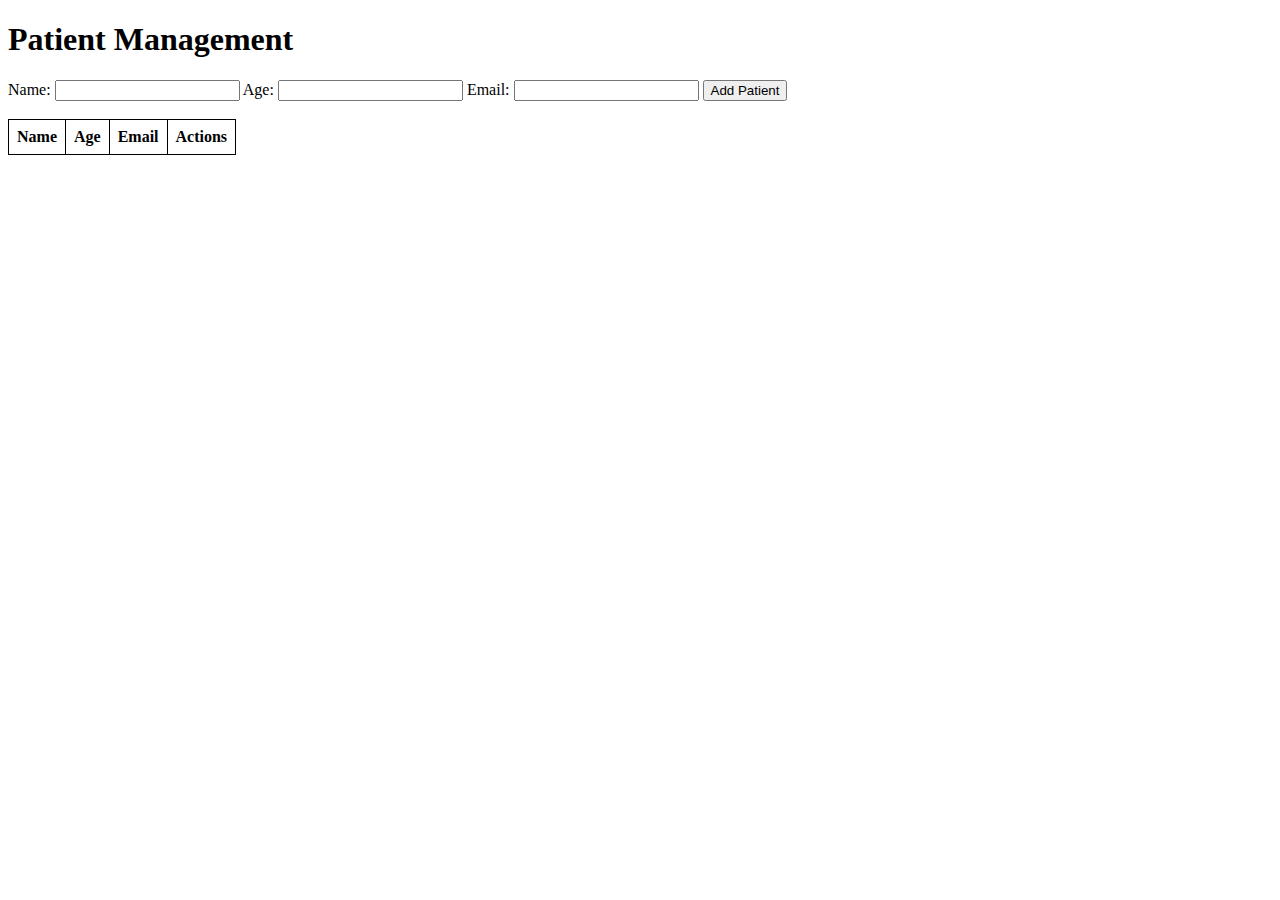
<file: 1_CreateTable/index.html>
<!DOCTYPE html>
<html lang="en">
<head>
    <meta charset="UTF-8">
    <meta name="viewport" content="width=device-width, initial-scale=1.0">
    <title>Patient Management</title>
    <style>
        table, th, td {
            border: 1px solid black;
            border-collapse: collapse;
            padding: 8px;
        }
        th, td {
            text-align: center;
        }
    </style>
</head>
<body>
    <h1>Patient Management</h1>
    <form id="patientForm">
        <label for="name">Name:</label>
        <input type="text" id="name" required>
        <label for="age">Age:</label>
        <input type="number" id="age" required>
        <label for="disease">Email:</label>
        <input type="text" id="disease" required>
        <button type="submit">Add Patient</button>
    </form>
    <br>
    <table>
        <thead>
            <tr>
                <th>Name</th>
                <th>Age</th>
                <th>Email</th>
                <th>Actions</th>
            </tr>
        </thead>
        <tbody id="patientTableBody">
        </tbody>
    </table>
    <script src="app.js"></script>
</body>
</html>
</file>
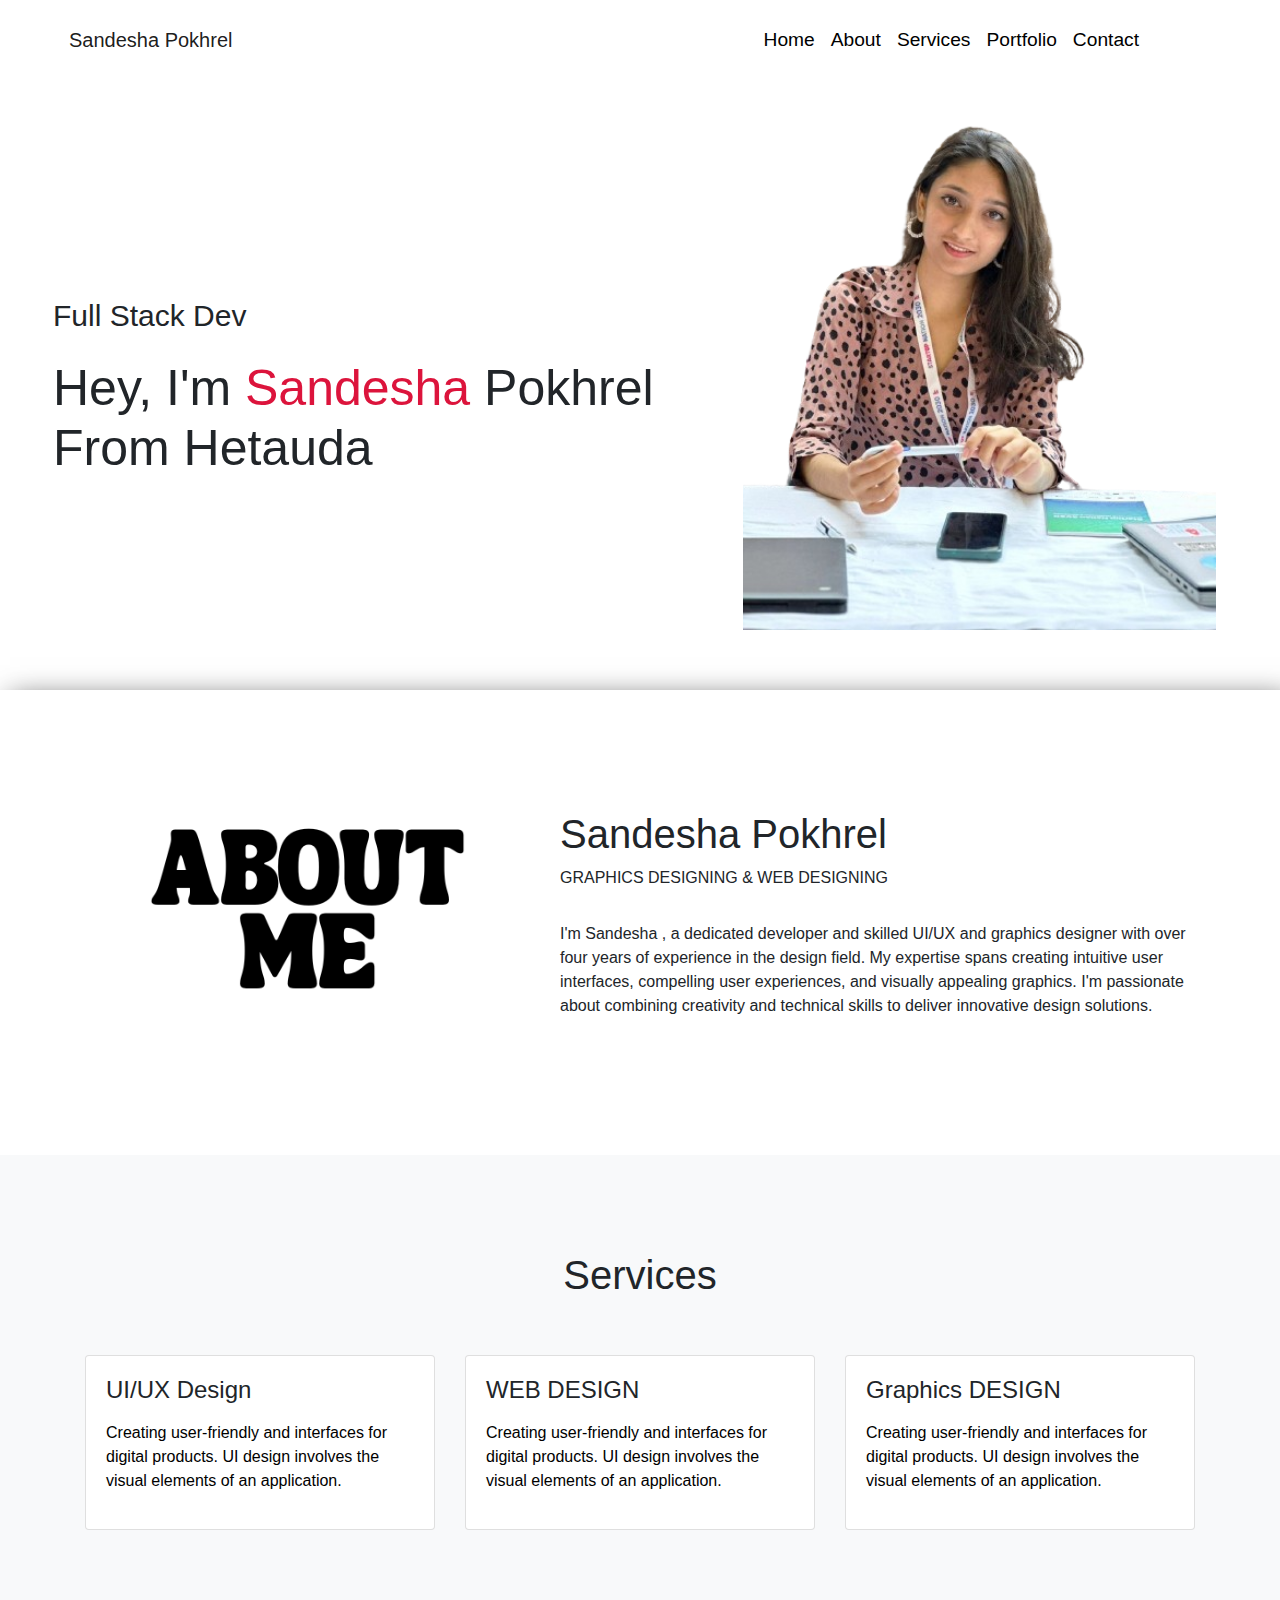
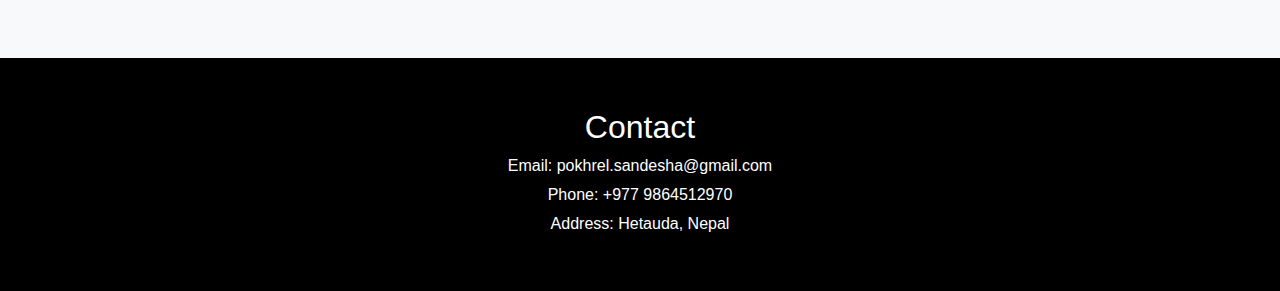
<file: 6_Portfolio/index.html>
<!DOCTYPE html>
<html lang="en">
<head>
    <meta charset="UTF-8">
    <meta name="viewport" content="width=device-width, initial-scale=1.0">
    <title>Sandesha's Portfolio</title>
    <link rel="stylesheet" href="style.css">
    <link href="https://stackpath.bootstrapcdn.com/bootstrap/4.5.2/css/bootstrap.min.css" rel="stylesheet">
    <link rel="stylesheet" href="https://cdnjs.cloudflare.com/ajax/libs/font-awesome/6.6.0/css/all.min.css" integrity="sha512-Kc323vGBEqzTmouAECnVceyQqyqdsSiqLQISBL29aUW4U/M7pSPA/gEUZQqv1cwx4OnYxTxve5UMg5GT6L4JJg==" crossorigin="anonymous" referrerpolicy="no-referrer" />
    
</head>
<body>
    <div id="header">
        <div class="container">
            <nav class="navbar navbar-expand-lg navbar-light">
                <a class="navbar-brand" href="#">Sandesha Pokhrel</a>
                <button class="navbar-toggler" type="button" data-toggle="collapse" data-target="#navbarNav" aria-controls="navbarNav" aria-expanded="false" aria-label="Toggle navigation">
                    <span class="navbar-toggler-icon"></span>
                </button>
                <div class="collapse navbar-collapse" id="navbarNav">
                    <ul class="navbar-nav ml-auto">
                        <li class="nav-item active">
                            <a class="nav-link" href="#">Home</a>
                        </li>
                        <li class="nav-item">
                            <a class="nav-link" href="#">About</a>
                        </li>
                        <li class="nav-item">
                            <a class="nav-link" href="#">Services</a>
                        </li>
                        <li class="nav-item">
                            <a class="nav-link" href="#">Portfolio</a>
                        </li>
                        <li class="nav-item">
                            <a class="nav-link" href="#">Contact</a>
                        </li>
                    </ul>
                </div>
            </nav>
           
            <div class="middle-text" style="margin-bottom:40px;">
                <p>Full Stack Dev</p>
                <h1>Hey, I'm<span> Sandesha </span>Pokhrel <br>From Hetauda</h1>
            </div>
        </div>
    </div> 

    <!-- about -->
    <section class="about">
        <div class="container">
            <div class="row">
                <div class="col-lg-5">
                    <img src="./Image/aboutme.png" class="img-fluid" alt="">
                </div>
                <div class="col-lg-7">
                    <h1>Sandesha Pokhrel</h1>
                    <p>GRAPHICS DESIGNING & WEB DESIGNING</p>
                    <p class="py-3"><span class="front-weight-bold">I'm Sandesha </span>, a dedicated developer and skilled UI/UX and graphics designer with over four years of experience in the design field. My expertise spans creating intuitive user interfaces, compelling user experiences, and visually appealing graphics. 
                        I'm passionate about combining creativity and technical skills to deliver innovative design solutions.</p>
                </div>
            </div>
        </div>
           <!-- <div class="progress">
            <div class="pro-value1">
                <p>HTML / CSS / JS  <span text-white floating-right>90%</span> </p>
            </div>
           </div> -->
    </section>

    <!-- services -->

    <section class="services py-5 bg-light">
        <div class="container py-5">
            <h1 class="text-center pb-5">Services</h1>
            <div class="row pb-3">
                <div class="col-lg-4 mb-3">
                    <div class="card">
                        <div class="card-body">
                            <div class="circle">
                                <span><i class="fas fa-desktop"></i></span>
                            </div>
                            <h4 class="font-weignt-bold pb-2"> UI/UX Design </h4>
                            <p>Creating user-friendly and interfaces for digital products. UI design involves the visual elements of an application.</p>
                            
                        </div>
                    </div>

                </div>

                <div class="col-lg-4 mb-3">
                    <div class="card">
                        <div class="card-body">
                            <div class="circle">
                                <span><i class="fas fa-desktop"></i></span>
                            </div>
                            <h4 class="font-weignt-bold pb-2"> WEB DESIGN</h4>
                            <p>Creating user-friendly and interfaces for digital products. UI design involves the visual elements of an application.</p>
                            
                        </div>
                    </div>

                </div>

                <div class="col-lg-4 mb-3">
                    <div class="card">
                        <div class="card-body">
                            <div class="circle">
                                <span><i class="fa fa-pencil-square"></i></span>
                            </div>
                            <h4 class="font-weignt-bold pb-2"> Graphics DESIGN</h4>
                            <p>Creating user-friendly and interfaces for digital products. UI design involves the visual elements of an application.</p>
                            
                        </div>
                    </div>
            </div>

        </div>
    </section>

    

    <!-- <div id="projects" class="section">
        <div class="container text-center">
            <h2>Projects</h2>
            <div class="project">
                <a href="project1.html">
                    <img src="Image/project1.png" alt="Project 1">
                </a>
                <p>Project 1 Description</p>
            </div>
            <div class="project">
                <a href="project2.html">
                    <img src="Image/project2.png" alt="Project 2">
                </a>
                <p>Project 2 Description</p>
            </div>
            <div class="project">
                <a href="project3.html">
                    <img src="Image/project3.png" alt="Project 3">
                </a>
                <p>Project 3 Description</p>
            </div>
        </div>
    </div> -->
    

    <div id="contact" class="footer">
        <div class="container text-center">
            <h2>Contact</h2>
            <p>Email: pokhrel.sandesha@gmail.com</p>
            <p>Phone: +977 9864512970</p>
            <p>Address: Hetauda, Nepal</p>
            <div class="social-links">
                <a href="https://www.facebook.com" target="_blank"><i class="fab fa-facebook-f"></i></a>
                <a href="https://www.instagram.com" target="_blank"><i class="fab fa-instagram"></i></a>
            </div>
        </div>
    </div>

    <script src="https://code.jquery.com/jquery-3.5.1.slim.min.js"></script>
    <script src="https://cdn.jsdelivr.net/npm/@popperjs/core@2.5.4/dist/umd/popper.min.js"></script>
    <script src="https://stackpath.bootstrapcdn.com/bootstrap/4.5.2/js/bootstrap.min.js"></script>
</body>
</html>
</file>
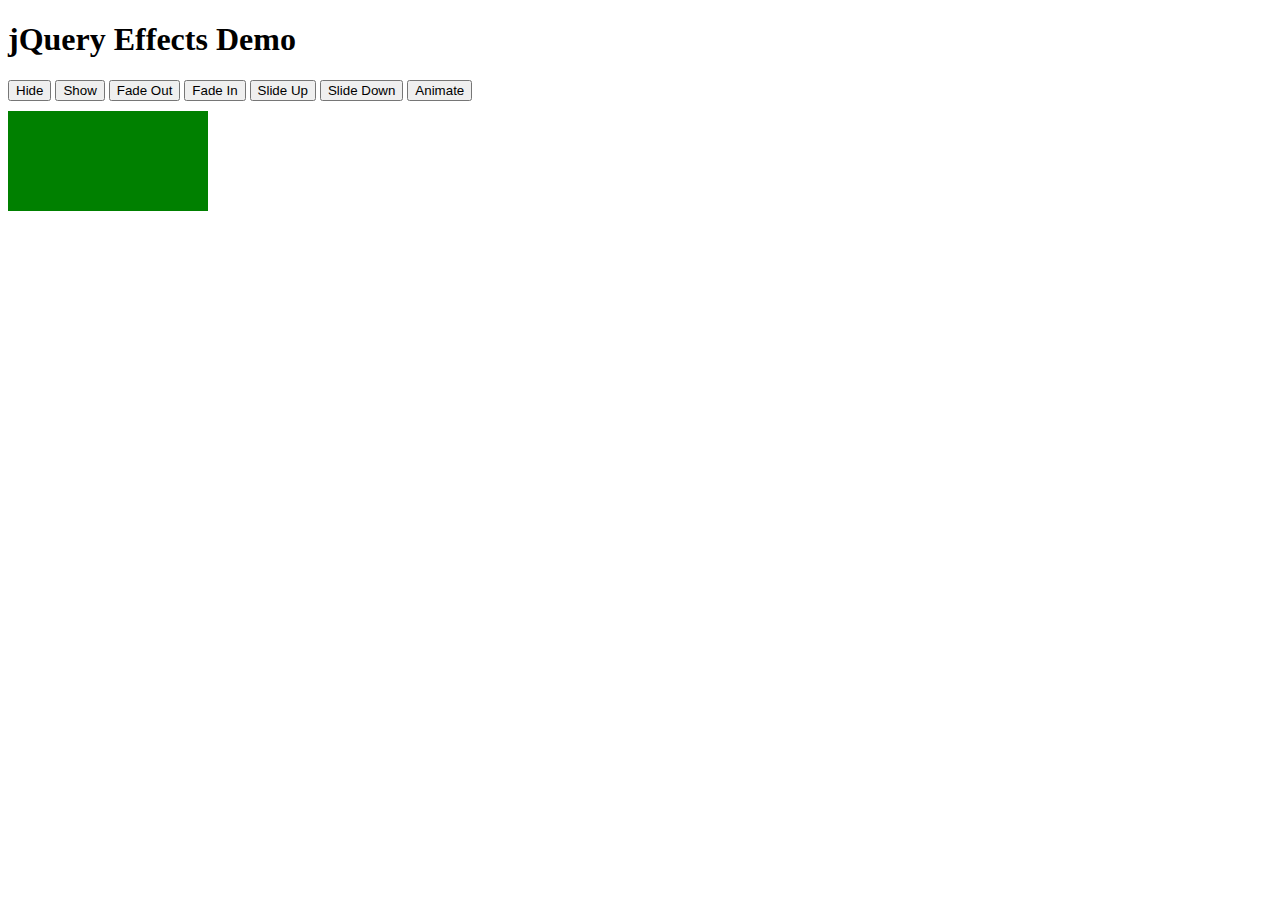
<file: 4_jquery/Basics.html>
<!DOCTYPE html>
<html lang="en">
<head>
    <meta charset="UTF-8">
    <meta name="viewport" content="width=device-width, initial-scale=1.0">
    <title>jQuery Effects Demo</title>
    <script src="https://ajax.googleapis.com/ajax/libs/jquery/3.5.1/jquery.min.js"></script>
    <style>
        #effectDiv {
            width: 200px;
            height: 100px;
            background-color: green;
            margin: 10px 0;
        }
    </style>
</head>
<body>

<h1>jQuery Effects Demo</h1>
<button id="hideButton">Hide</button>

<button id="showButton">Show</button>


<button id="fadeOutButton">Fade Out</button>
<!-- Button to fade in the div -->
<button id="fadeInButton">Fade In</button>

<!-- Button to slide up the div -->
<button id="slideUpButton">Slide Up</button>
<!-- Button to slide down the div -->
<button id="slideDownButton">Slide Down</button>

<!-- Button to animate the div -->
<button id="animateButton">Animate</button>

<!-- Div element to apply effects to -->
<div id="effectDiv"></div>

<script>
    // Hide the div when the hide button is clicked
    $("#hideButton").click(function() {
        $("#effectDiv").hide();
    });

    // Show the div when the show button is clicked
    $("#showButton").click(function() {
        $("#effectDiv").show();
    });

    // Fade out the div when the fade out button is clicked
    $("#fadeOutButton").click(function() {
        $("#effectDiv").fadeOut();
    });

    // Fade in the div when the fade in button is clicked
    $("#fadeInButton").click(function() {
        $("#effectDiv").fadeIn();
    });

    // Slide up the div when the slide up button is clicked
    $("#slideUpButton").click(function() {
        $("#effectDiv").slideUp();
    });

    // Slide down the div when the slide down button is clicked
    $("#slideDownButton").click(function() {
        $("#effectDiv").slideDown();
    });

    // Animate the div when the animate button is clicked
    $("#animateButton").click(function() {
        $("#effectDiv").animate({
            left: '250px',    // Move the div 250px to the right
            opacity: '0.5',   // Change the opacity to 0.5
            height: '+=50px', // Increase the height by 50px
            width: '+=50px'   // Increase the width by 50px
        });
    });
</script>

</body>
</html>
</file>
<file: 6_Portfolio/style.css>
*{
    margin: 0;
    padding: 0;
    font-family: "Poppins", sans-serif ;
    box-sizing: border-box;
}
body{
    background-color: #000;
    color: white;
}
#header {
    width: 95%;
    height: 70vh;
    background-image: url('Image/Me.png');
    background-size: contain; /* Ensures the entire image is visible */
    background-repeat: no-repeat;
    background-position: Right 30%; /* Positions the image on the left, vertically centered */
    align-items: center;
}
.container{
    width: 100%;
    padding: 10px 10%;

}
.navbar-brand {
    font-size: 2rem;
}
.nav-link {
    font-size: 1.2rem;
    color: #000 !important; /* Ensure the text color is black */
    position: relative;
    padding-bottom: 5px;
}
.nav-link:hover {
    text-decoration: underline;
}
.nav-link::after {
    content: '';
    position: absolute;
    width: 0;
    height: 2px; /* Adjust the height of the underline */
    display: block;
    margin-top: 5px; /* Adjust margin to ensure space from the text */
    right: 0;
    background: #000; /* Adjust underline color */
    transition: width 0.3s ease;
    -webkit-transition: width 0.3s ease;
}

.nav-link:hover::after {
    width: 100%;
    left: 0;
    background: #000; /* Adjust underline color on hover */
}

.nav-link:hover {
    text-decoration: none; /* Remove default underline on hover */
}
.middle-text{
    margin-top:20%;
    font-size: 30px;
}
.middle-text h1{
    font-size: 50px;
    margin-top: 20px;
}

.middle-text h1 span{
    color:crimson;
}
.section {
    padding: 60px 0;
}

.footer {
    background-color: #000;
    color: white;
    padding: 40px 0;
}

.footer p {
    margin: 5px 0;
}

@media (max-width: 1200px) {
    .middle-text {
        font-size: 1.8rem;
    }
    .middle-text h1 {
        font-size: 2.5rem;
    }
}

@media (max-width: 992px) {
    .middle-text {
        font-size: 1.5rem;
    }
    .middle-text h1 {
        font-size: 2rem;
    }
}

@media (max-width: 768px) {
    .middle-text {
        font-size: 1.2rem;
    }
    .middle-text h1 {
        font-size: 1.5rem;
    }
}

@media (max-width: 576px) {
    .middle-text {
        font-size: 1rem;
    }
    .middle-text h1 {
        font-size: 1.2rem;
    }
}

.section {
    padding: 60px 0;
}

.project {
    margin: 20px 0;
    display: flex;
    flex-direction: column;
    align-items: center;
}

.project img {
    max-width: 200px; /* Adjust the size as needed */
    height: auto;
    border: 2px solid white;
    transition: transform 0.3s;
}

.project img:hover {
    transform: scale(1.05);
}

.project p {
    margin-top: 10px;
    color: white; /* Adjust if needed to match your site's color scheme */
    max-width: 200px; /* Adjust the size as needed */
    text-align: center;
}
/* lah */
.middle-text {
    margin-bottom: 70px; 
}

.about {
    margin-top: 60px; /* Add space between sections */
}

.about .col-lg-7 {
    margin-top: 110px; /* Optional: Add space within the section if needed */
}
.about{
    -webkit-box-shadow: 10px 10px 29px 0px rgba(0,0,0,0.75);
-moz-box-shadow: 10px 10px 29px 0px rgba(0,0,0,0.75);
box-shadow: 10px 10px 29px 0px rgba(0,0,0,0.75);
}


.card{
    border:none;
    outline:none;
}
.card p{
    color:black;
}
</file>
